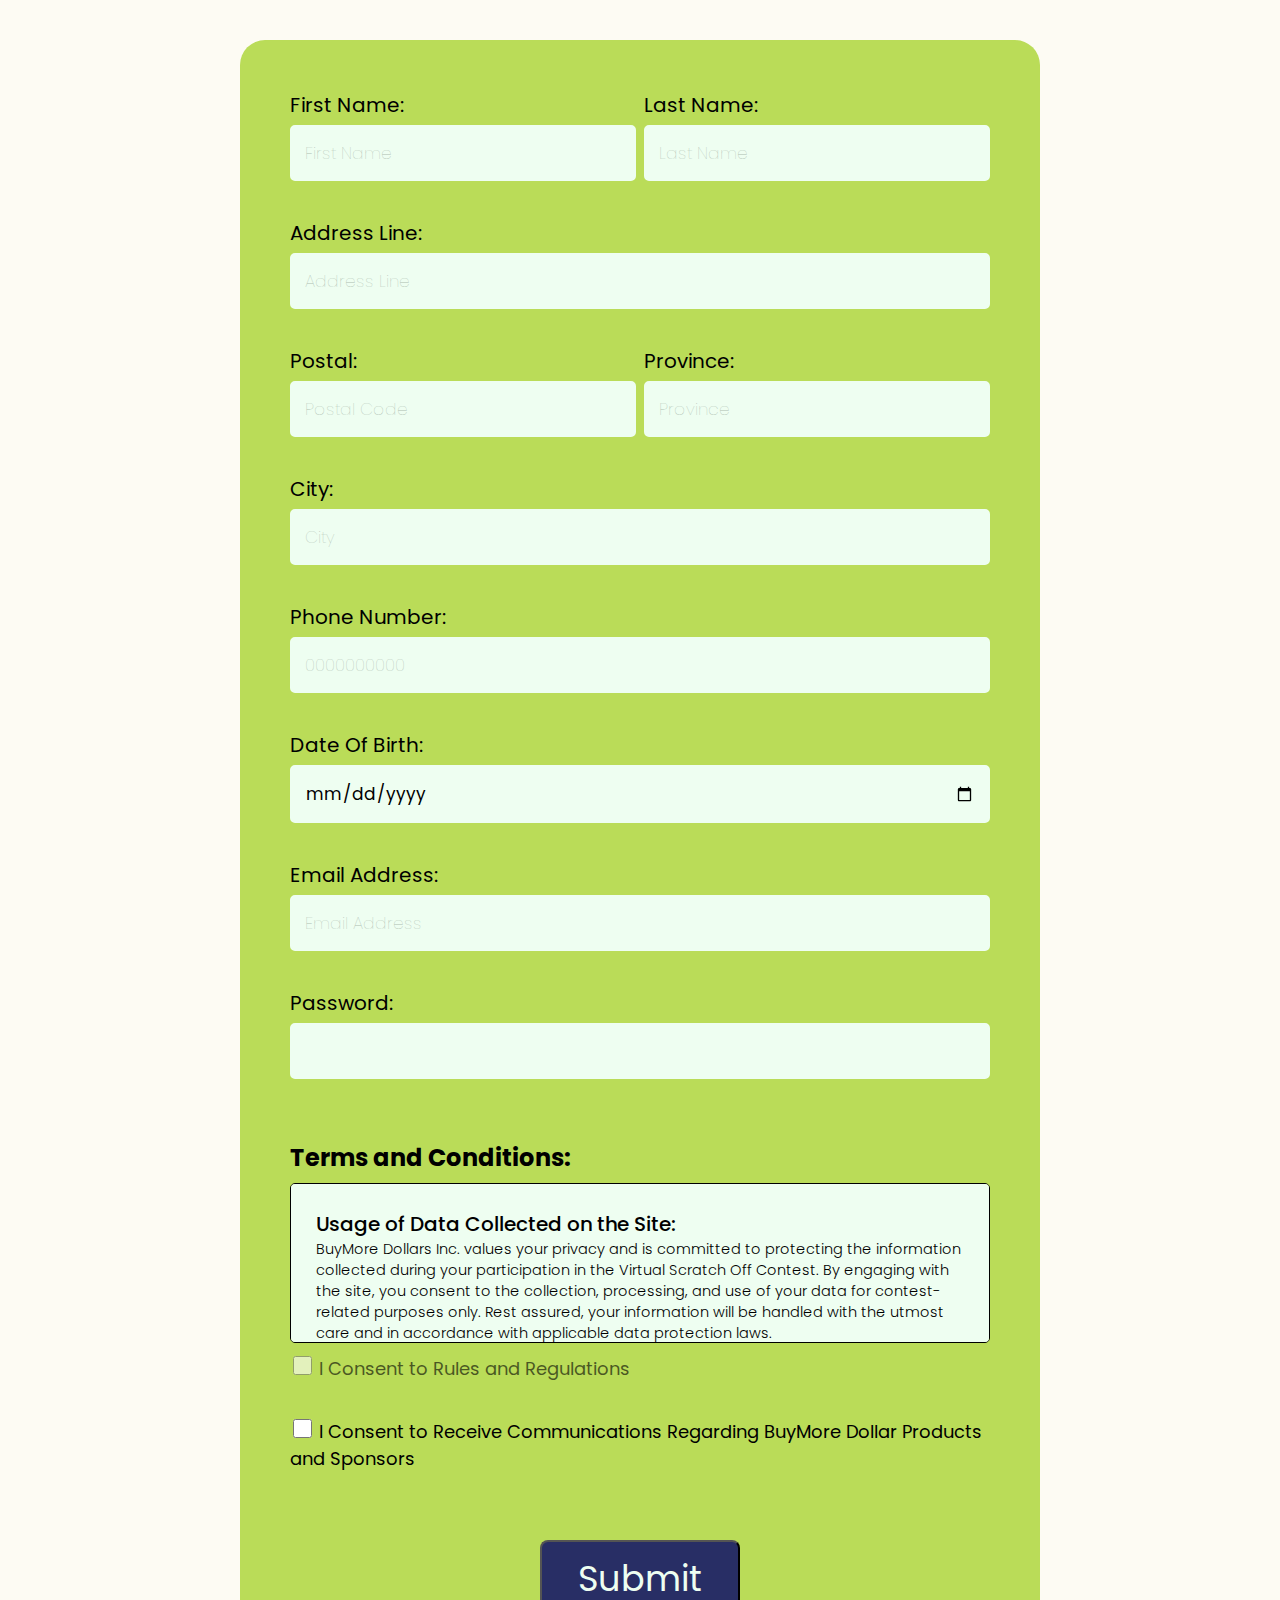
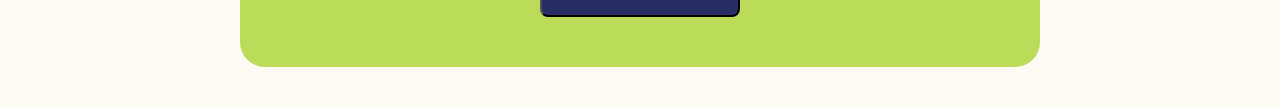
<file: pages/index.html>
<!DOCTYPE html>
<html lang="en">

<head>
    <meta charset="UTF-8">
    <meta name="viewport" content="width=device-width, initial-scale=1.0">
    <link rel="stylesheet" href="main.css">
    <link rel="icon" href="../images/favicon.ico" type="image/x-icon">
    <link rel="preconnect" href="https://fonts.googleapis.com">
    <link rel="preconnect" href="https://fonts.gstatic.com" crossorigin>
    <link href="https://fonts.googleapis.com/css2?family=Poppins:ital,wght@0,200;0,400;0,600;1,300&display=swap"
        rel="stylesheet">
    <title>Form</title>
</head>

<body>
    <form id="myForm">
        <fieldset>
            <span class="child50">
                <label for="fName">First Name: </label>
                <input type="text" id="fName" placeholder="First Name">
                <p id="fNameError" class="error"></p>
            </span>
            <span class="child50">
                <label for="lName">Last Name: </label>
                <input type="text" id="lName" placeholder="Last Name">
                <p id="lNameError" class="error"></p>
            </span>
            <span class="child100">
                <label for="st">Address Line: </label>
                <input type="text" id="st" placeholder="Address Line">
                <p id="stError" class="error"></p>
            </span>
            <span class="child30">
                <label for="postal">Postal: </label>
                <input type="text" id="postal" placeholder="Postal Code">
                <p id="postalError" class="error"></p>
            </span>

            <span class="child30">
                <label for="province">Province: </label>
                <input type="text" id="province" placeholder="Province">
                <p id="provinceError" class="error"></p>
            </span>
            <span class="child30">
                <label for="city">City: </label>
                <input type="text" id="city" placeholder="City">
                <p id="cityError" class="error"></p>
            </span>
            <span class="child100">
                <label for="phone">Phone Number: </label>
                <input type="tel" id="phone" placeholder="0000000000">
                <p id="phoneError" class="error"></p>
            </span>



            <span class="child100">
                <label for="date">Date Of Birth: </label>
                <input type="date" id="date">
                <p id="dateError" class="error"></p>
            </span>

            <div id="parentInfoFields">
                <section class="myFields">


                    <span class="under">*Participants under the age of 16 must provide valid parent information,
                        including name, email, and
                        phone number.</span>
                    <!-- Additional fields for parent information -->
                    <span class="child55">
                        <label for="GfName">Guardian's First Name: </label>
                        <input type="text" id="GfName">
                        <p id="GfNameError" class="error"></p>
                    </span>
                    <span class="child55">
                        <label for="GlName">Guardian's Last Name: </label>
                        <input type="text" id="GlName">
                        <p id="GlNameError" class="error"></p>
                    </span>
                    <span class="child100">
                        <label for="parentEmail">Guardian's Email: </label>
                        <input type="email" id="parentEmail">
                        <p id="parentEmailError" class="error"></p>
                    </span>
                    <span class="child100">
                        <label for="GpNumber">Guardian's Phone Number: </label>
                        <input type="text" id="GpNumber">
                        <p id="GpNumberError" class="error"></p>
                    </span>
                </section>
            </div>
            <span class="child100">
                <label for="email">Email Address: </label>
                <input type="text" id="email" placeholder="Email Address">
                <p id="emailError" class="error"></p>
            </span>
            <span class="child100">
                <label for="password">Password: </label>
                <input type="text" id="password">
                <p id="passwordError" class="error"></p>

            </span>

            <h2>
                Terms and Conditions:
            </h2>
            <div id="rulesBox" class="rules-box">
                <h3>
                    Usage of Data Collected on the Site:
                </h3>
                <p>
                    BuyMore Dollars Inc. values your privacy and is committed to protecting the information collected
                    during
                    your participation in the Virtual Scratch Off Contest. By engaging with the site, you consent to the
                    collection, processing, and use of your data for contest-related purposes only. Rest assured, your
                    information will be handled with the utmost care and in accordance with applicable data protection
                    laws.
                </p>
                <h3>
                    Minimum Age of Users:
                </h3>
                <p>
                    To participate in the Virtual Scratch Off Contest, users must be at least 16 years old. Users under
                    the
                    age of 16 are strictly prohibited from entering unless accompanied by a guardian's permission.
                    BuyMore
                    Dollars Inc. takes the protection of minors seriously and urges parents or guardians to supervise
                    and
                    approve their children's participation in the contest.
                </p>
                <h3>
                    Chance of Winning and Prize Distribution:
                </h3>
                <p>
                    Winners of the Virtual Scratch Off Contest will be determined through a random draw, ensuring a fair
                    and
                    unbiased selection process. Prize distribution will adhere to the specified tiers: a grand prize,
                    second
                    tier prizes, third tier prizes, and fourth tier prizes, as outlined in the contest details. By
                    participating, contestants acknowledge the unpredictability of winning and understand that the
                    majority
                    of plays may result in a default "Please Play Again."
                </p>
                <h3>
                    Opting Out of Communications:
                </h3>
                <p>
                    BuyMore Dollars Inc. may send communications related to contest updates, promotions, and
                    newsletters.
                    Contestants have the option to opt out of receiving such communications by updating their
                    preferences in
                    their account settings or following the provided opt-out instructions in the communications
                    received.
                    Please note that opting out may affect your receipt of important contest-related information.
                </p>
                <p>
                    By participating in the Virtual Scratch Off Contest, you agree to abide by these conditions. BuyMore
                    Dollars Inc. reserves the right to update these conditions as necessary, and any changes will be
                    reflected on this legal page. We appreciate your understanding and compliance with these terms. If
                    you
                    have any questions or concerns, please contact our support team for assistance.
                </p>
            </div>
            <div class="child100 checkBox">
                <input type="checkbox" id="rules" class="disabled">
                <label class="disabled" id="rulesLabel" for="rules">I Consent to Rules and Regulations</label>
                <p class="error" id="checkboxError"></p>
            </div>

            <div class="child100 checkBox">
                <input type="checkbox" id="sponsors">
                <label for="sponsors">I Consent to Receive Communications Regarding BuyMore Dollar Products and
                    Sponsors</label>
            </div>
            <button id="formSubmit">Submit</button>
        </fieldset>



        <div id="success">

            <div class="formStyle">
                <img src="../images/complete.png" class="logo" alt="">
                <h2>Congratulations!</h2>
                <p> Your Form has been Successfully Submitted!</p>
                <section class="line"></section>
                <p class="ready">Get ready to embark on a thrilling journey of virtual scratch-offs and a chance to win
                    BuyMore Dollars.</p>
                <!-- headers -->
                <section class="successInfo">
                    <p class="sub">Here's a quick summary of your submission:</p>
                    <span><strong>Full Name:</strong>
                        <p id="successName"></p>
                    </span>
                    <span><strong>Date of Birth:</strong>
                        <p id="birth"></p>
                    </span>
                    <span><strong>Email Address:</strong>
                        <p id="emailF"></p>
                    </span>
                    <span><strong>Phone Number:</strong>
                        <p id="phoneF"></p>
                    </span>
                    <span><strong>Street Address:</strong>
                        <p id="street"></p>
                    </span>
                    <span><strong>City:</strong>
                        <p id="cityF"></p>
                    </span>
                    <span><strong>State/Province:</strong>
                        <p id="provinceF"></p>
                    </span>
                    <span><strong>ZIP/Postal Code:</strong>
                        <p id="postalF"></p>
                    </span>

                    <div id="parentInfo">
                        <span><strong>Guardian's First Name:</strong>
                            <p id="gFirst"></p>
                        </span>
                        <span><strong>Guardian's Last Name:</strong>
                            <p id="gLast"></p>
                        </span>
                        <span><strong>Guardian's Email:</strong>
                            <p id="gEmail"></p>
                        </span>
                        <span><strong>Guardian's Phone Number:</strong>
                            <p id="gNum"></p>
                        </span>
                    </div>
                </section>
                <p class="scratchP">Hit the next button to start scratching!</p>
                <button id="formNext">Next</button>
            </div>
        </div>



    </form>
    <script src="script.js"></script>
</body>

</html>
</file>
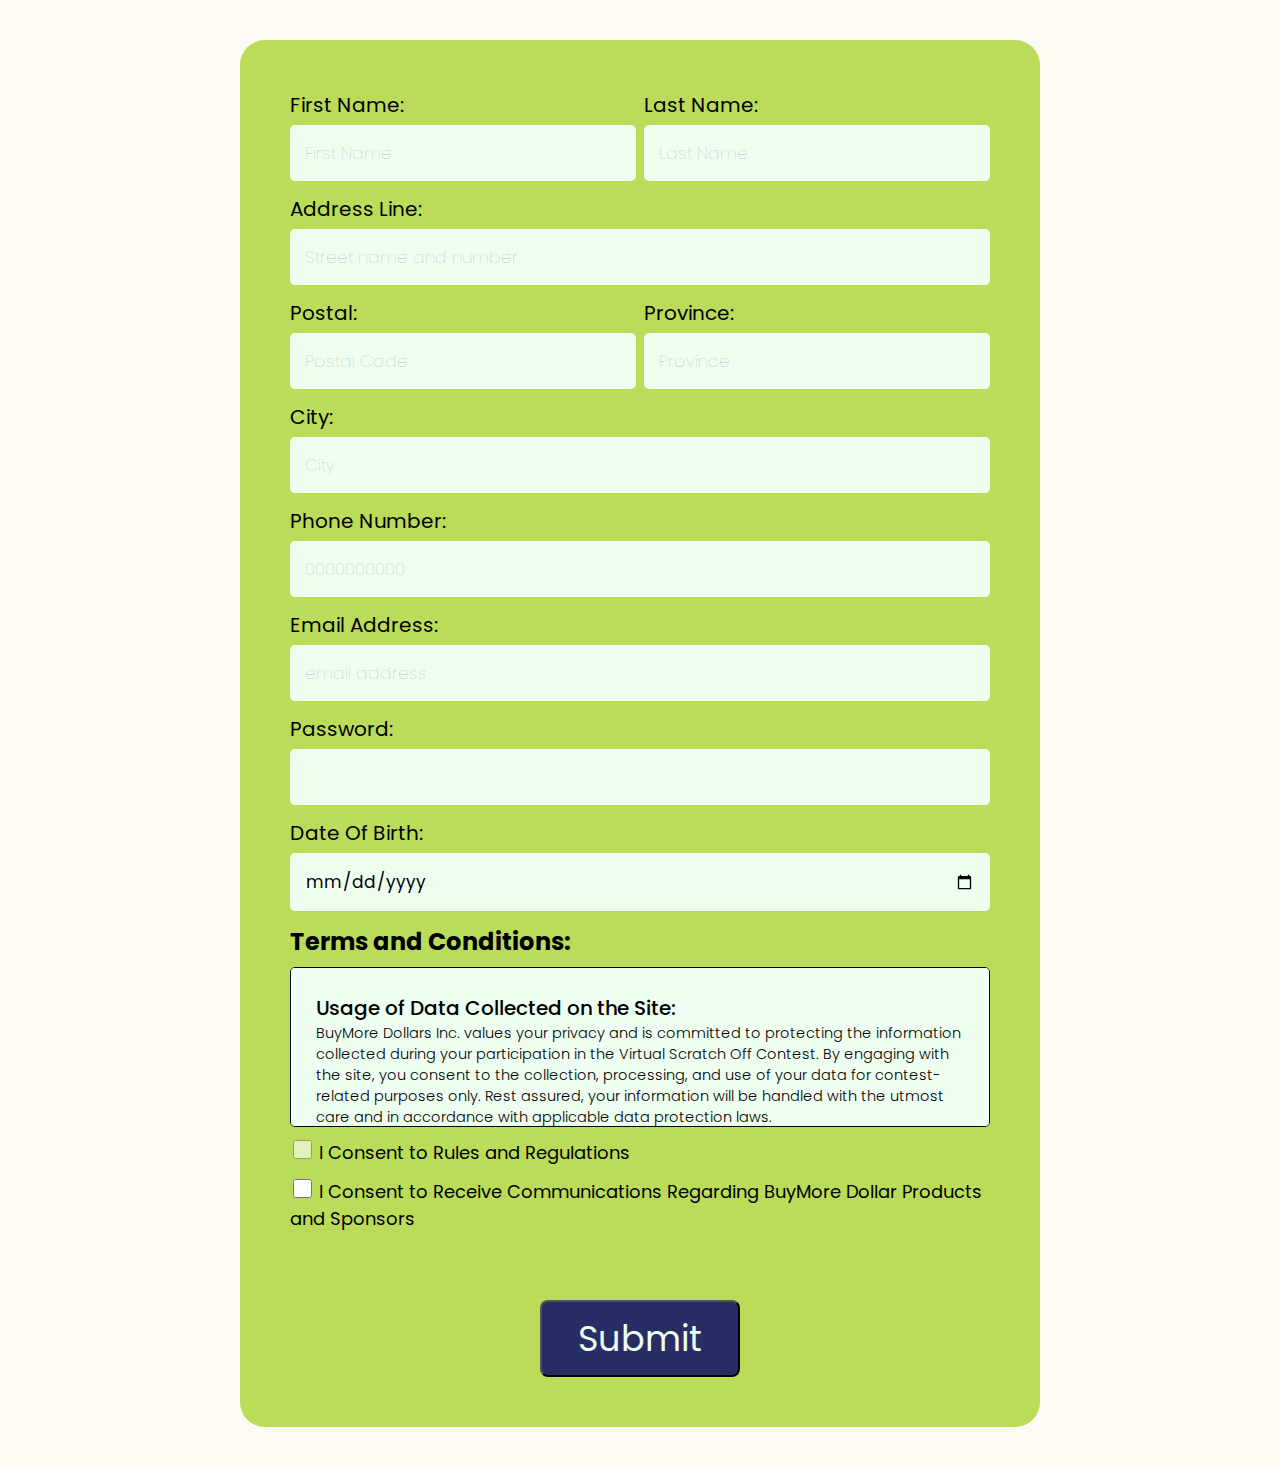
<file: pages/form.html>
<!DOCTYPE html>
<html lang="en">

<head>
    <meta charset="UTF-8">
    <meta name="viewport" content="width=device-width, initial-scale=1.0">
    <link rel="stylesheet" href="main.css">
    <link rel="preconnect" href="https://fonts.googleapis.com">
    <link rel="preconnect" href="https://fonts.gstatic.com" crossorigin>
    <link href="https://fonts.googleapis.com/css2?family=Poppins:ital,wght@0,200;0,400;0,600;1,300&display=swap" rel="stylesheet">
    <title>Form</title>
</head>

<body>
    <!-- <h1>FORM</h1> -->
    <form id="myForm">
        <fieldset>
            <span class="child50">
                <label for="fName">First Name: </label>
                <input type="text" id="fName" placeholder="First Name">
                <span id="fNameError" class="error"></span>
            </span>
            <span class="child50">
                <label for="lName">Last Name: </label>
                <input type="text" id="lName" placeholder="Last Name">
                <span id="lNameError" class="error"></span>
            </span>
            <span class="child100">
                <label for="st">Address Line: </label>
                <input type="text" id="st" placeholder="Street name and number ">
                <span id="stError" class="error"></span>
            </span>
            <span class="child30">
                <label for="postal">Postal: </label>
                <input type="text" id="postal" placeholder="Postal Code">
                <span id="postalError" class="error"></span>
            </span>

            <span class="child30">
                <label for="province">Province: </label>
                <input type="text" id="province" placeholder="Province">
                <span id="provinceError" class="error"></span>
            </span>
            <span class="child30">
                <label for="city">City: </label>
                <input type="text" id="city" placeholder="City">
                <span id="cityError" class="error"></span>
            </span>
            <span class="child100">
                <label for="phone">Phone Number: </label>
                <input type="number" id="phone" placeholder="0000000000">
                <span id="phoneError" class="error"></span>
            </span>

            <span class="child100">
                <label for="email">Email Address: </label>
                <input type="text" id="email" placeholder="email address">
                <span id="emailError" class="error"></span>
            </span>
            <span class="child100">
                <label for="password">Password: </label>
                <input type="text" id="password">
                <span id="passwordError" class="error"></span>
            </span>

            <span class="child100">
                <label for="date">Date Of Birth: </label>
                <input type="date" id="date">
                <span id="dateError" class="error"></span>
            </span>

            <div id="parentInfoFields">
                <section class="myFields">

                
                <span class="under">*Participants under the age of 16 must provide valid parent information, including name, email, and
                    phone number.</span>
                <!-- Additional fields for parent information -->
                <span class="child55">
                    <label for="GfName">Guardian's First Name: </label>
                    <input type="text" id="GfName">
                    <span id="GfNameError" class="error"></span>
                </span>
                <span class="child55">
                    <label for="GlName">Guardian's Last Name: </label>
                    <input type="text" id="GlName">
                    <span id="GlNameError" class="error"></span>
                </span>
                <span class="child100">
                    <label for="parentEmail">Guardian's Email: </label>
                    <input type="email" id="parentEmail">
                    <span id="parentEmailError" class="error"></span>
                </span>
                <span class="child100">
                    <label for="GpNumber">Guardian's Phone Number: </label>
                    <input type="text" id="GpNumber">
                    <span id="GpNumberError" class="error"></span>
                </span>
            </section>
            </div>

            <h2>
                Terms and Conditions:
            </h2>
            <div id="rulesBox" class="rules-box">
                <h3>
                    Usage of Data Collected on the Site:
                </h3>
                <p>
                    BuyMore Dollars Inc. values your privacy and is committed to protecting the information collected
                    during
                    your participation in the Virtual Scratch Off Contest. By engaging with the site, you consent to the
                    collection, processing, and use of your data for contest-related purposes only. Rest assured, your
                    information will be handled with the utmost care and in accordance with applicable data protection
                    laws.
                </p>
                <h3>
                    Minimum Age of Users:
                </h3>
                <p>
                    To participate in the Virtual Scratch Off Contest, users must be at least 16 years old. Users under
                    the
                    age of 16 are strictly prohibited from entering unless accompanied by a guardian's permission.
                    BuyMore
                    Dollars Inc. takes the protection of minors seriously and urges parents or guardians to supervise
                    and
                    approve their children's participation in the contest.
                </p>
                <h3>
                    Chance of Winning and Prize Distribution:
                </h3>
                <p>
                    Winners of the Virtual Scratch Off Contest will be determined through a random draw, ensuring a fair
                    and
                    unbiased selection process. Prize distribution will adhere to the specified tiers: a grand prize,
                    second
                    tier prizes, third tier prizes, and fourth tier prizes, as outlined in the contest details. By
                    participating, contestants acknowledge the unpredictability of winning and understand that the
                    majority
                    of plays may result in a default "Please Play Again."
                </p>
                <h3>
                    Opting Out of Communications:
                </h3>
                <p>
                    BuyMore Dollars Inc. may send communications related to contest updates, promotions, and
                    newsletters.
                    Contestants have the option to opt out of receiving such communications by updating their
                    preferences in
                    their account settings or following the provided opt-out instructions in the communications
                    received.
                    Please note that opting out may affect your receipt of important contest-related information.
                </p>
                <p>
                    By participating in the Virtual Scratch Off Contest, you agree to abide by these conditions. BuyMore
                    Dollars Inc. reserves the right to update these conditions as necessary, and any changes will be
                    reflected on this legal page. We appreciate your understanding and compliance with these terms. If
                    you
                    have any questions or concerns, please contact our support team for assistance.
                </p>
            </div>
            <div class="checkBox">
                <input type="checkbox" id="rules" class="disabled">
                <label for="rules">I Consent to Rules and Regulations</label>
                <span class="error" id="checkboxError"></span>
            </div>
            
            <div class="checkBox">
                <input type="checkbox" id="sponsors">
                <label for="sponsors">I Consent to Receive Communications Regarding BuyMore Dollar Products and Sponsors</label>
            </div>
            <button id="formSubmit">Submit</button>
        </fieldset>
        
        
        
        <div id="success">
            
                <div class="formStyle">
                    <img src="../images/logo.png" class="logo" alt="">
                    <h2>Congratulations!</h2>
                    <p> Your Form has been Successfully Submitted!</p>
                    <section class="line"></section>
                    <p class="ready">Get ready to embark on a thrilling journey of virtual scratch-offs and a chance to win BuyMore Dollars.</p>
                    <!-- headers -->
                <section class="successInfo">
                    <p class="sub">Here's a quick summary of your submission:</p>
                        <span><strong>Full Name:</strong><p id="successName"></p></span> 
                        <span><strong>Date of Birth:</strong><p id="birth"></p></span> 
                        <span><strong>Email Address:</strong><p id="emailF"></p></span> 
                        <span><strong>Phone Number:</strong><p id="phoneF"></p></span> 
                        <span><strong>Street Address:</strong><p id="street"></p></span> 
                        <span><strong>City:</strong><p id="cityF"></p></span> 
                        <span><strong>State/Province:</strong><p id="provinceF"></p></span> 
                        <span><strong>ZIP/Postal Code:</strong><p id="postalF"></p></span> 

                        <div id="parentInfo">
                            <span><strong>Guardian's First Name:</strong> <p id="gFirst"></p></span> 
                            <span><strong>Guardian's Last Name:</strong> <p id="gLast"></p></span> 
                            <span><strong>Guardian's Email:</strong> <p id="gEmail"></p></span> 
                            <span><strong>Guardian's Phone Number:</strong> <p id="gNum"></p></span> 
                        </div>
                    </section>
                    <p class="scratchP">Hit the next button to start scratching!</p>
                    <button id="formNext">Next</button>
                </div>
        </div>

        

    </form>
    <script src="script.js"></script>
</body>

</html>
</file>
<file: pages/main.css>
* {
    box-sizing: border-box;
    margin: 0;
    padding: 0;
}

body {

    background-color: #fdfbf3;
    padding: 40px;
}



#parentInfo {
    display: none;
}

#rulesBox {
    height: 160px;
    width: 100%;
    overflow: auto;
    border: 1px solid #000;
    background-color: #eefef1;
    border-radius: 5px;
    padding: 25px;

}

/* Custom scrollbar */
#rulesBox::-webkit-scrollbar {
    width: 12px;
}


#rulesBox::-webkit-scrollbar-thumb {
    background-color: #888;
    border-radius: 5px;
    border: 3px solid #f1f1f18a;
}

#rulesBox::-webkit-scrollbar-thumb:hover {
    background: #555;
}


fieldset {
    border: none;
    border-radius: 25px;
    background-color: #badc58;
    display: flex;
    flex-wrap: wrap;
    padding: 50px;
    gap: 8px;
    max-width: 800px;
    margin: 0 auto;
    align-items: center;
}

input[type='checkbox'] {
    accent-color: #282e65;
}

#passwordError {
    height: 48px;
}

.error {
    height: 24px;
    font-size: 1rem;
    color: #fc1616;
    font-family: 'Poppins', sans-serif;
    font-style: italic;
}

.checkBox input[type="checkbox"] {
    width: 25px;
    height: 19px;
    border: 2px solid #4f7340;
    border-radius: 5px;
}

input::placeholder {
    color: #aebeb1;
    font-family: 'Poppins', sans-serif;
    font-weight: 100;
}


label {
    font-family: 'Poppins', sans-serif;
    font-size: 20px;
}

.checkBox label {
    font-family: 'Poppins', sans-serif;
    font-size: 18px;
}

.disabled {
    pointer-events: none;
    opacity: 0.6;
}



.under {
    display: block;
    margin: 0 auto;
    margin-left: 10px;
    margin-top: -15px;
    margin-bottom: 20px;
    text-align: left;
    font-family: 'Poppins', sans-serif;
    font-style: italic;
    color: red;
}

input {
    border-radius: 5px;
    background-color: #eefef1;
    border: 2px solid #eefef1;
    padding: 13px;
    width: 100%;
    margin-top: 5px;
    margin-bottom: 5px;
    font-family: 'Poppins', sans-serif;
    font-size: 17px;
    margin-left: 0;
    margin-right: 0;
}

input:focus {
    outline: none;
    border: 2px solid #4f7340;
}

.child100 {
    flex: 1 100%;
}

.child50 {
    flex: 1 49%;
}

#parentInfoFields {
    display: none;
}

#formSubmit,
#formNext {
    background-color: #282e65;
    width: 200px;
    display: flex;
    padding: 10px;
    justify-content: center;
    align-items: center;
    margin: 0 auto;
    color: #eefef1;
    border-radius: 8px;
    font-size: 35px;
    margin-top: 60px;
    font-family: 'Poppins', sans-serif;
    cursor: pointer;

}


.myFields {
    display: flex;
    flex-wrap: wrap;
    align-items: center;

}

.child55 {
    flex: 1 100%;
}

.child30 {
    flex: 1 33%;
}

#rulesBox h3 {
    font-family: 'Poppins', sans-serif;
    font-weight: 500;
    font-size: 20px;
}

#rulesBox p {
    font-family: 'Poppins', sans-serif;
    font-weight: 300;
    font-size: 14.5px;
}

h2 {
    font-family: 'Poppins', sans-serif;
    font-weight: bold;
    font-size: 24px;
}

#success {
    display: none;
    margin-top: 50px;
}

.logo {
    display: inline-block;
    max-width: 15%;
}

.formStyle {
    border-radius: 25px;
    background-color: #badc58;
    text-align: center;
    margin-top: 50px;
    padding: 50px;
    gap: 15px;
    max-width: 800px;
    margin: 0 auto;
    align-items: center;
    border: 1px solid black;
}

.formStyle h2 {
    margin-bottom: 20px;
}

.formStyle span {
    display: block;
    margin-bottom: 10px;
}

.formStyle strong {
    font-weight: bold;
}

.formStyle p {
    display: inline;
    margin-left: 10px;
}

.line {
    display: block;
    height: 2px;
    /* Set the height of the line */
    background-color: #000;
    /* Set the color of the line */
    margin: 0 auto;
    width: 90%;
    margin-top: 30px;
    margin-bottom: 30px;
}

.formStyle p {
    font-family: 'Poppins', sans-serif;
    font-size: 20px;
}

#success .ready {
    display: block;
    font-family: 'Poppins', sans-serif;
    font-size: 22px;
    text-align: center;
    max-width: 85%;
    margin: 0 auto;
    margin-bottom: 40px;
}

.successInfo {
    display: block;
    margin: 0 auto;
    background-color: #eefef1;
    max-width: 85%;
    border-radius: 5px;
    box-shadow: 2px 2px 8px rgba(0, 0, 0, 0.18);
    padding: 15px;
}

.successInfo span {
    margin-left: 30px;
    text-align: left;
    font-family: 'Poppins', sans-serif;
    font-size: 18px;
    padding: 10px;

}

.successInfo p {
    text-align: left;
    font-size: 18px;

}

.successInfo .sub {
    display: block;
    text-align: center;
    font-size: 22px;
    margin-bottom: 30px;
}

.formStyle .scratchP {
    display: block;
    font-family: 'Poppins', sans-serif;
    font-size: 20px;
    font-weight: lighter;
    margin-bottom: 10px;
}
</file>
